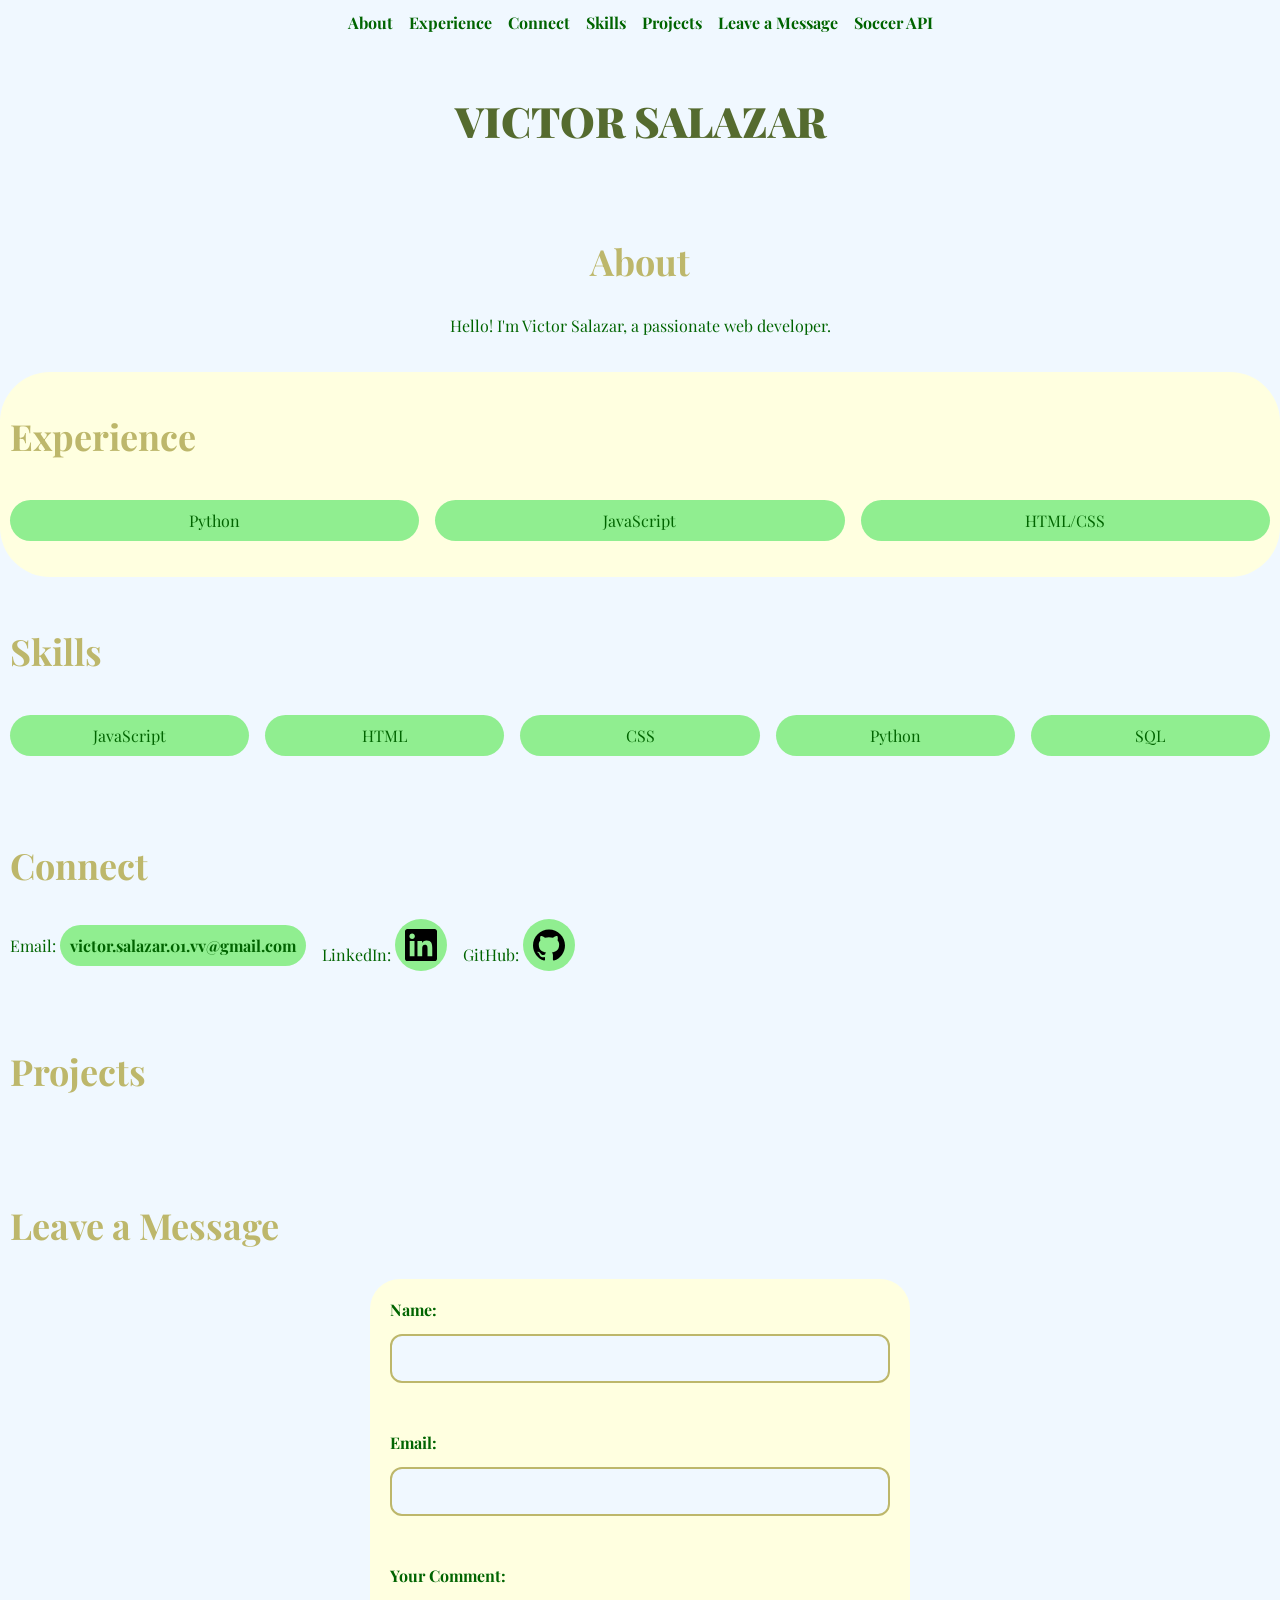
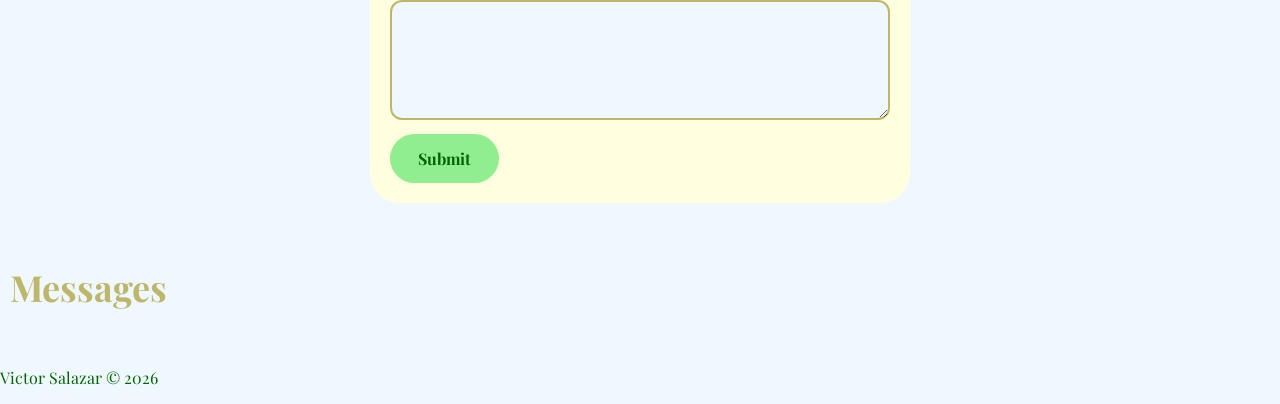
<file: index.html>
<!DOCTYPE html>
<html lang="en">
<head>
    <title>Victor Salazar's Portfolio</title>
    <meta charset="UTF-8">
    <meta name="viewport" content="width=device-width, initial-scale=1.0">
    <link rel="preconnect" href="https://fonts.googleapis.com">
    <link rel="preconnect" href="https://fonts.gstatic.com" crossorigin>
    <link href="https://fonts.googleapis.com/css2?family=Playfair+Display:ital,wght@0,400..900;1,400..900&display=swap" rel="stylesheet">
    <link rel="stylesheet" href="css/index.css">
</head>
<body>
    <header>
        <nav>
            <a href="#About">About</a>
            <a href="#Experience">Experience</a>
            <a href="#Connect">Connect</a>
            <a href="#Skills">Skills</a>
            <a href="#Projects">Projects</a>
            <a href="#Form">Leave a Message</a>
            <a href="soccer/index.html">Soccer API</a>
        </nav>
    </header>
    <h1>Victor Salazar</h1>
    <section id="About">
        <h2>About</h2>
        <p>Hello! I'm Victor Salazar, a passionate web developer.</p>
    </section>
    <section id="Experience">
        <h2>Experience</h2>
        <ul>
            <li> Python</li>
            <li> JavaScript</li>
            <li> HTML/CSS</li>
        </ul>
    </section>
    <section id="Skills">
        <h2>Skills</h2>
        <ul>

        </ul>

    </section>
    <section id="Connect">
        <h2>Connect</h2>
        <ul>
            <li>Email: <a href="mailto:victor.salazar.01.vv@gmail.com">victor.salazar.01.vv@gmail.com</a></li>
            <li>
                LinkedIn:
                <a href="https://www.linkedin.com/in/victor-salazar-01/" target="_blank" rel="noopener noreferrer" aria-label="LinkedIn profile">
                    <img src="images/linkedin.svg" alt="LinkedIn">
                </a>
            </li>
            <li>
                GitHub:
                <a href="https://github.com/victor0302" target="_blank" rel="noopener noreferrer" aria-label="GitHub profile">
                    <img src="images/github.svg" alt="GitHub">
                </a>
            </li>
        </ul>
    </section>
    <section id="Projects">
        <h2>Projects</h2>
        <ul>

        </ul>   
    </section>
    <section id="Form">
        <h2>Leave a Message</h2>
        <form name="leave_message">
            <label for="nameField">Name:</label>
            <input type="text" id="nameField" name="usersName" required>
            <br>
            <label for="emailField"> Email:</label>
            <input type="email" id="emailField" name="usersEmail" required>
            <br>
            <label for="commentField">Your Comment:</label>
            <textarea name="usersMessage" id ="commentField" required></textarea>
            <button type="submit">Submit</button>
        </form>
    </section>
    <section id="messages">
        <h2>Messages</h2>
        <ul>
            
        </ul>

    </section>
    <footer>

    </footer>
    <script src="js/index.js"></script>
</body>

</html>
</file>
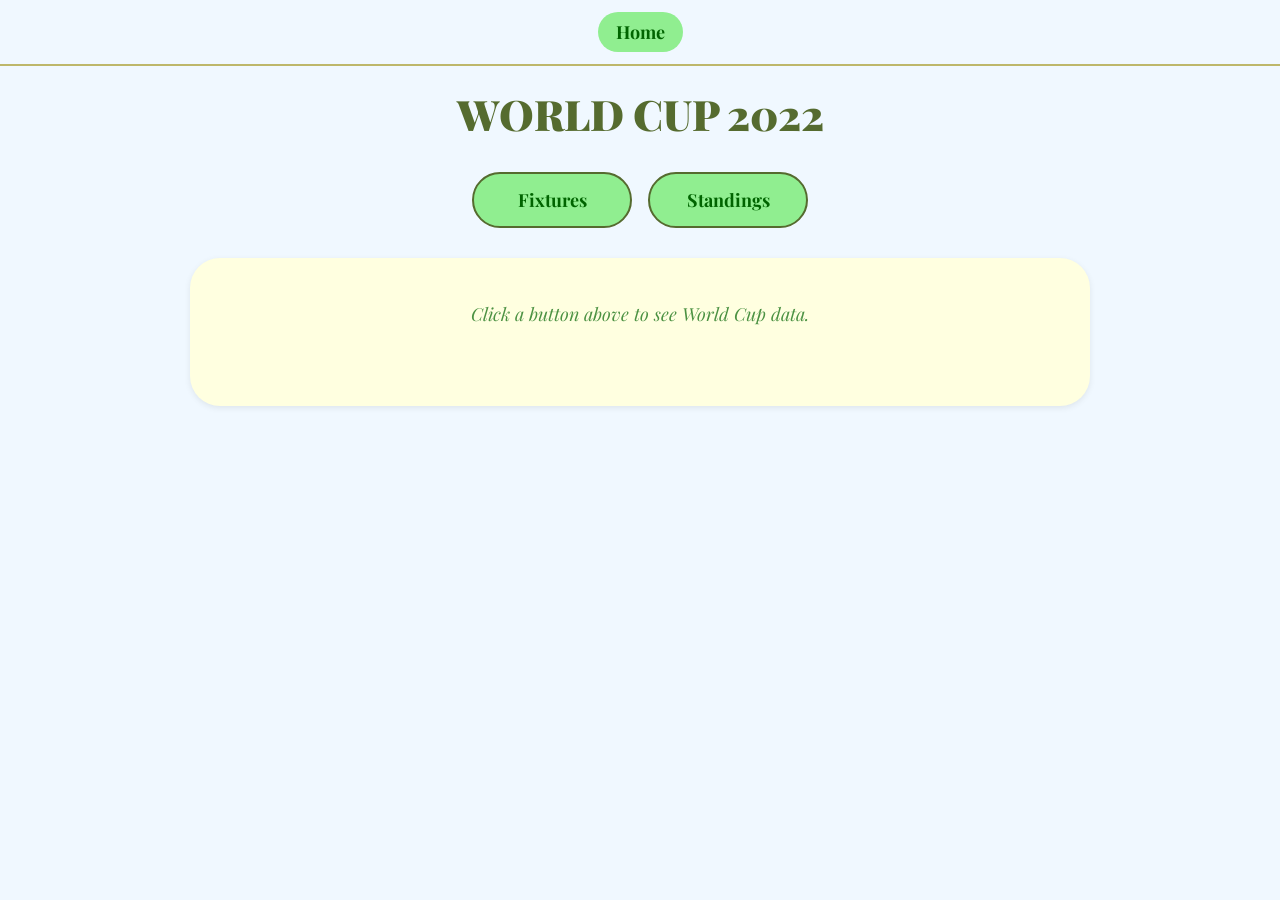
<file: soccer/index.html>
<!DOCTYPE html>
<html lang="en">
<head>
    <meta charset="UTF-8">
    <meta name="viewport" content="width=device-width, initial-scale=1.0">
    <title>Soccer API</title>
    <link rel="preconnect" href="https://fonts.googleapis.com">
    <link rel="preconnect" href="https://fonts.gstatic.com" crossorigin>
    <link href="https://fonts.googleapis.com/css2?family=Playfair+Display:ital,wght@0,400..900;1,400..900&display=swap" rel="stylesheet">
    <link rel="stylesheet" href="index.css">
</head>
<body>
    <header>
        <nav>
            <a href="../index.html">Home</a>
        </nav>
    </header>
    <h1>World Cup 2022</h1>
    <section id="Soccer">
        <nav id="apiNav">
            <button type="button" id="fixturesBtn">Fixtures</button>
            <button type="button" id="standingsBtn">Standings</button>
        </nav>

        <div id="results"></div>
    </section>
    
    <script src="config.js"></script>
    <script src = 'index.js'></script>

</body>
</html>
</file>
<file: css/index.css>
/* ============================================
   Global - body, typography, base layout
   ============================================ */
body {
    background-color: aliceblue;
    color: darkgreen;
    font-family: "Playfair Display", serif;
    margin: 0;
}

/* Sticky header keeps the nav visible while scrolling */
header {
    position: sticky;
    top: 0;
    background-color: aliceblue;
    padding: 12px;
    z-index: 10;
}

/* Nav links laid out with flexbox so they wrap on small screens */
nav {
    display: flex;
    justify-content: center;
    gap: 16px;
    flex-wrap: wrap;
}

nav a {
    color: darkgreen;
    font-weight: 700;
    text-decoration: none;
}

section {
    margin:10px 0;
    padding: 10px;
}

/* ============================================
   Headings
   ============================================ */
h1{
    text-transform: uppercase;
    font-size: 42px;
    font-weight: 900;
    color: darkolivegreen;
    text-align: center;
    padding: 20px;
}

h2{
    font-size: 36px;
    font-weight: 700;
    color: darkkhaki;
}

/* ============================================
   About Section
   ============================================ */
#About{
    text-align: center;
}

/* ============================================
   Experience Section - flexbox layout
   ============================================ */
#Experience {
    background-color: lightyellow;
    border-radius: 50px;
}

#Experience ul{
    display: flex;
    gap: 16px;
    flex-wrap: wrap;
    padding: 0;
}
#Experience li {
    flex: 1 1 180px;
    background-color: lightgreen;
    padding: 10px;
    margin: 10px 0;
    border-radius: 50px;
    list-style: none;
    text-align: center;
}

/* ============================================
   Connect Section - email + social icons
   ============================================ */
#Connect ul {
    display: flex;
    align-items: center;
    gap: 16px;
    flex-wrap: wrap;
    padding: 0;
}

#Connect li {
    list-style: none;
}

#Connect a {
    display: inline-flex;
    align-items: center;
    justify-content: center;
    background-color: lightgreen;
    padding: 10px;
    border-radius: 50px;
    text-decoration: none;
    color: darkgreen;
    font-weight: 700;
}

#Connect img {
    width: 32px;
    height: 32px;
}

/* ============================================
   Skills Section - pill-shaped tags (flexbox)
   ============================================ */
#Skills ul{
    display: flex;
    gap: 16px;
    flex-wrap: wrap;
    padding: 0;
}

#Skills li {
    flex: 1 1 180px;
    background-color: lightgreen;
    padding: 10px;
    margin: 10px 0;
    border-radius: 50px;
    list-style: none;
    text-align: center;
}

/* ============================================
   Projects Section - cards from GitHub API
   ============================================ */
#Projects ul {
    list-style: none;
    padding: 0;
    display: flex;
    flex-wrap: wrap;
    gap: 16px;
}

#Projects li {
    flex: 1 1 220px;
    background-color: lightyellow;
    color: darkgreen;
    padding: 16px 20px;
    border-radius: 16px;
    border-left: 6px solid darkolivegreen;
    font-weight: 700;
    text-align: center;
    word-break: break-word;
    box-shadow: 0 2px 6px rgba(0, 0, 0, 0.08);
    transition: transform 0.2s ease, box-shadow 0.2s ease, background-color 0.2s ease;
}

/* Make the repo link fill the card so the whole card is clickable */
#Projects li a {
    color: darkgreen;
    text-decoration: none;
    display: block;
}

/* Lift the card slightly on hover for visual feedback */
#Projects li:hover {
    transform: translateY(-2px);
    background-color: lightgreen;
    box-shadow: 0 4px 12px rgba(0, 0, 0, 0.12);
}

/* ============================================
   Leave a Message Form - stacked inputs
   ============================================ */
#Form form {
    display: flex;
    flex-direction: column;
    gap: 14px;
    max-width: 500px;
    margin: 0 auto;
    padding: 20px;
    background-color: lightyellow;
    border-radius: 30px;
}

#Form label {
    font-weight: 700;
    color: darkgreen;
}

#Form input,
#Form textarea {
    padding: 12px;
    font-size: 16px;
    font-family: inherit;
    border: 2px solid darkkhaki;
    border-radius: 12px;
    background-color: aliceblue;
    color: darkgreen;
    width: 100%;
    box-sizing: border-box;
}

#Form textarea {
    min-height: 120px;
    resize: vertical;
}

#Form input:focus,
#Form textarea:focus {
    outline: none;
    border-color: darkolivegreen;
}

#Form button {
    padding: 14px 28px;
    font-size: 16px;
    font-family: inherit;
    font-weight: 700;
    color: darkgreen;
    background-color: lightgreen;
    border: none;
    border-radius: 50px;
    cursor: pointer;
    min-height: 48px;
    align-self: flex-start;
}

#Form button:hover {
    background-color: darkkhaki;
}

/* ============================================
   Messages List - cards with CSS Grid layout
   ============================================ */
#messages ul {
    list-style: none;
    padding: 0;
    display: flex;
    flex-direction: column;
    gap: 16px;
    max-width: 600px;
    margin: 0 auto;
}

#messages li {
    background-color: lightyellow;
    padding: 18px 20px;
    border-radius: 20px;
    border-left: 6px solid darkolivegreen;
    display: grid;
    grid-template-columns: 1fr auto;
    grid-template-areas:
        "header button"
        "message message";
    gap: 10px 14px;
    align-items: center;
    box-shadow: 0 2px 6px rgba(0, 0, 0, 0.08);
}

#messages .message-header {
    grid-area: header;
    display: flex;
    flex-wrap: wrap;
    align-items: baseline;
    gap: 8px;
}

#messages a {
    color: darkolivegreen;
    font-weight: 700;
    font-size: 18px;
    text-decoration: none;
}

#messages a:hover {
    text-decoration: underline;
}

#messages em {
    color: darkgreen;
    font-size: 14px;
    font-style: normal;
    opacity: 0.75;
}

#messages em::before {
    content: "— ";
}

#messages span {
    grid-area: message;
    color: darkgreen;
    font-size: 16px;
    line-height: 1.5;
    padding-top: 8px;
    border-top: 1px solid darkkhaki;
}

#messages button {
    grid-area: button;
    padding: 8px 18px;
    background-color: lightgreen;
    color: darkgreen;
    border: 2px solid darkolivegreen;
    border-radius: 50px;
    font-family: inherit;
    font-weight: 700;
    font-size: 14px;
    cursor: pointer;
    min-height: 36px;
    text-transform: uppercase;
    letter-spacing: 0.5px;
}

#messages button:hover {
    background-color: darkkhaki;
    color: aliceblue;
}

/* ============================================
   Mobile breakpoints - stack content vertically
   ============================================ */
@media (max-width: 600px) {
    #messages li {
        grid-template-columns: 1fr;
        grid-template-areas:
            "header"
            "message"
            "button";
    }

    #messages button {
        justify-self: stretch;
        padding: 12px;
        min-height: 44px;
    }
}

@media (max-width: 600px) {
    #Form form {
        padding: 14px;
    }

    #Form input,
    #Form textarea {
        padding: 14px;
        font-size: 16px;
    }

    #Form button {
        width: 100%;
        align-self: stretch;
        padding: 16px;
    }

    #Projects li {
        flex: 1 1 100%;
    }
}
</file>
<file: soccer/index.css>
body {
    background-color: aliceblue;
    color: darkgreen;
    font-family: "Playfair Display", serif;
    margin: 0;
    min-height: 100vh;
}

header {
    position: sticky;
    top: 0;
    background-color: aliceblue;
    padding: 12px;
    z-index: 10;
    border-bottom: 2px solid darkkhaki;
}

header nav {
    display: flex;
    justify-content: center;
    gap: 16px;
    flex-wrap: wrap;
}

header nav a {
    color: darkgreen;
    font-weight: 700;
    text-decoration: none;
    font-size: 18px;
    padding: 8px 18px;
    background-color: lightgreen;
    border-radius: 50px;
}

header nav a:hover {
    background-color: darkkhaki;
    color: aliceblue;
}

h1 {
    text-transform: uppercase;
    font-size: 42px;
    font-weight: 900;
    color: darkolivegreen;
    text-align: center;
    padding: 20px;
    margin: 0;
}

#Soccer {
    max-width: 900px;
    margin: 0 auto;
    padding: 10px 20px 40px;
}

#apiNav {
    display: flex;
    justify-content: center;
    gap: 16px;
    flex-wrap: wrap;
    margin-bottom: 30px;
}

#apiNav button {
    padding: 14px 32px;
    font-size: 18px;
    font-family: inherit;
    font-weight: 700;
    color: darkgreen;
    background-color: lightgreen;
    border: 2px solid darkolivegreen;
    border-radius: 50px;
    cursor: pointer;
    min-height: 48px;
    min-width: 160px;
    transition: transform 0.2s ease, background-color 0.2s ease;
}

#apiNav button:hover {
    background-color: darkkhaki;
    color: aliceblue;
    transform: translateY(-2px);
}

#results {
    background-color: lightyellow;
    border-radius: 30px;
    padding: 24px;
    min-height: 100px;
    box-shadow: 0 2px 6px rgba(0, 0, 0, 0.08);
}

#results:empty::before {
    content: "Click a button above to see World Cup data.";
    color: darkgreen;
    opacity: 0.7;
    font-style: italic;
    font-size: 18px;
    display: block;
    text-align: center;
    padding: 20px;
}

#results h2 {
    font-size: 28px;
    font-weight: 700;
    color: darkolivegreen;
    background-color: lightgreen;
    padding: 10px 18px;
    border-radius: 16px;
    margin: 20px 0 10px;
}

#results h2:first-child {
    margin-top: 0;
}

#results ul {
    list-style: none;
    padding: 0;
    margin: 0 0 16px;
    display: flex;
    flex-direction: column;
    gap: 10px;
}

#results li {
    background-color: aliceblue;
    color: darkgreen;
    padding: 12px 18px;
    border-radius: 12px;
    border-left: 6px solid darkolivegreen;
    font-size: 16px;
    font-weight: 700;
    box-shadow: 0 1px 3px rgba(0, 0, 0, 0.06);
    transition: transform 0.15s ease, background-color 0.15s ease;
}

#results li:hover {
    background-color: lightgreen;
    transform: translateX(4px);
}

.error {
    color: aliceblue;
    background-color: darkolivegreen;
    padding: 16px 20px;
    border-radius: 16px;
    font-size: 16px;
    text-align: center;
    font-weight: 700;
}

.loading {
    text-align: center;
    color: darkgreen;
    font-style: italic;
    font-size: 18px;
    padding: 20px;
}

@media (max-width: 600px) {
    h1 {
        font-size: 32px;
    }

    #apiNav button {
        flex: 1 1 100%;
        min-width: 0;
    }

    #results {
        padding: 16px;
    }

    #results h2 {
        font-size: 22px;
    }
}
</file>
